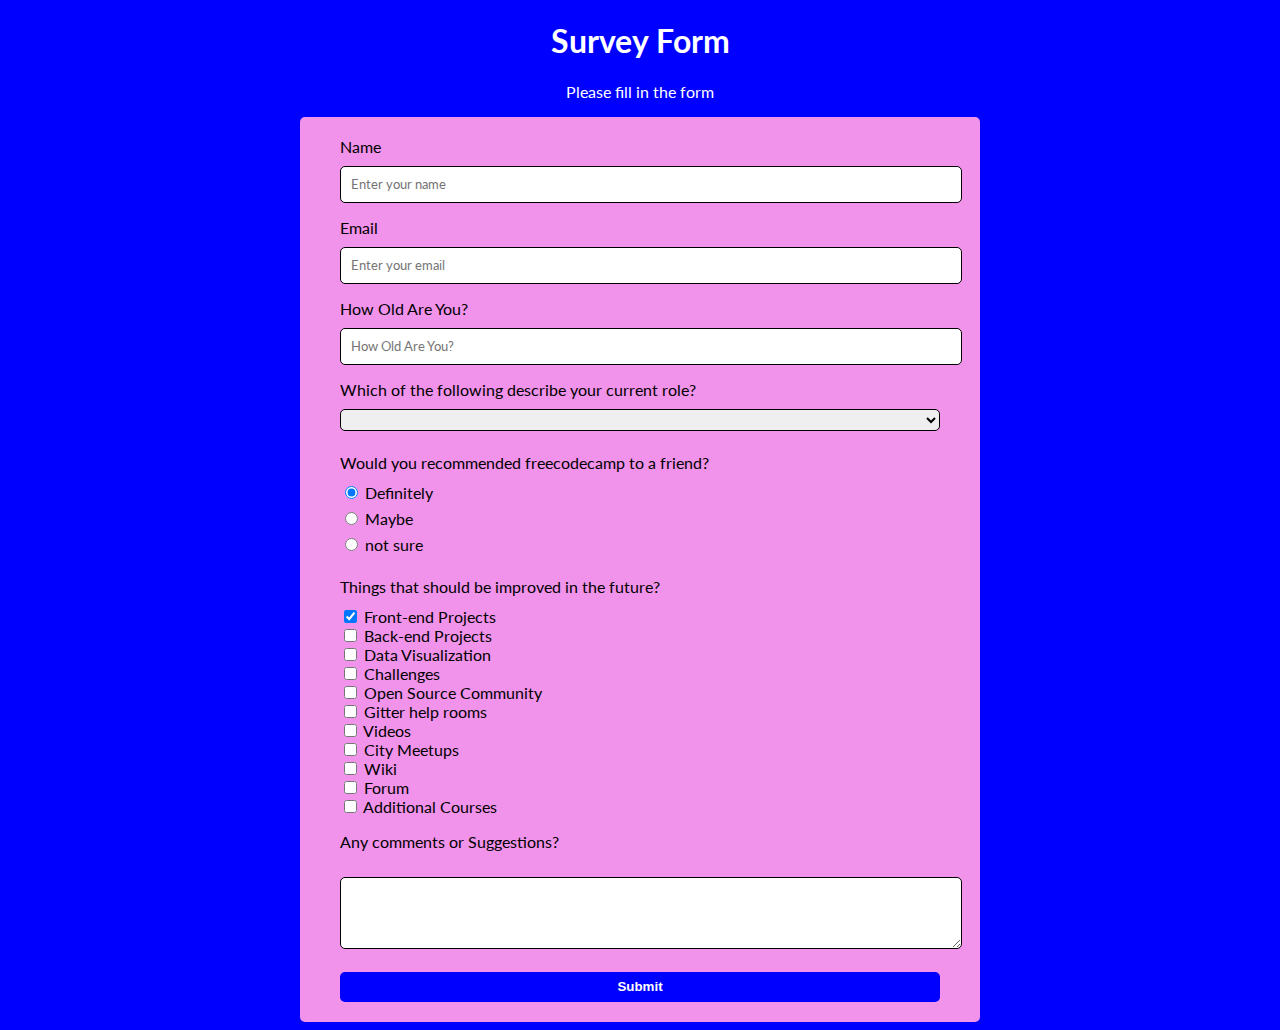
<file: Responsive Web Design/SURVEY-FORM/index.html>
<!DOCTYPE html>
<html lang="en">
<head>
      <meta charset="UTF-8">
      <meta name="viewport" content="width=device-width, initial-scale=1.0">
      <title>Survey Form</title>
      <link rel="stylesheet" href="style.css">
</head>
<body>
      <h1 id="title">Survey Form</h1>
      <p id="description">Please fill in the form</p>

      <form id="survey-form">
            <label for="name" id="name-label">
                  Name
                  <input type="text" id="name" placeholder="Enter your name" required>
            </label>
            <label for="email" id="email-label">
                  Email
                  <input type="email" id="email" placeholder="Enter your email" required>
            </label>
            <label for="number" id="number-label">
                  How Old Are You?
                  <input type="number" id="number" placeholder="How Old Are You?" required min="15" max="40">
            </label>    
            <label for="dropdown" id="dropdown-label">
                  Which of the following describe your current role?
                  <select name="" id="dropdown">
                        <option>Student</option>
                        <option>Full Time Job</option>
                        <option>Full Time Learner</option>
                        <option>Prefer not to say</option>
                        <option>Other</option>
                  </select>
            </label>
            <label for="improve" id="radio-label">
                  <p id="would">Would you recommended freecodecamp to a friend?</p> <br/>
                  <input type="radio" name="improve" value="1" checked> Definitely <br/>
                  <input type="radio" name="improve" value="2"> Maybe <br/>
                  <input type="radio" name="improve" value="3"> not sure <br/>

            </label>

            <label for="improve" id="check-label">
                  <p id="would">Things that should be improved in the future?</p> <br/>
                  <input type="checkbox" name="improve" value="1" checked> Front-end Projects <br/>
                  <input type="checkbox" name="improve" value="2"> Back-end Projects<br/>
                  <input type="checkbox" name="improve" value="3"> Data Visualization <br/>
                  <input type="checkbox" name="improve" value="4"> Challenges <br/>
                  <input type="checkbox" name="improve" value="5"> Open Source Community <br/>
                  <input type="checkbox" name="improve" value="6"> Gitter help rooms <br/>
                  <input type="checkbox" name="improve" value="7"> Videos <br/>
                  <input type="checkbox" name="improve" value="8"> City Meetups <br/>
                  <input type="checkbox" name="improve" value="9"> Wiki <br/>
                  <input type="checkbox" name="improve" value="10"> Forum <br/>
                  <input type="checkbox" name="improve" value="11"> Additional Courses <br/>

            </label>

            <p> Any comments or Suggestions?</p>
            <textarea name="" id="textarea" cols="30" rows="10"></textarea>
                 
                  
            <button id="submit">Submit</button>   
      </form>

      <script src="https://cdn.freecodecamp.org/testable-projects-fcc/v1/bundle.js"></script>
</body>
</html>
</file>
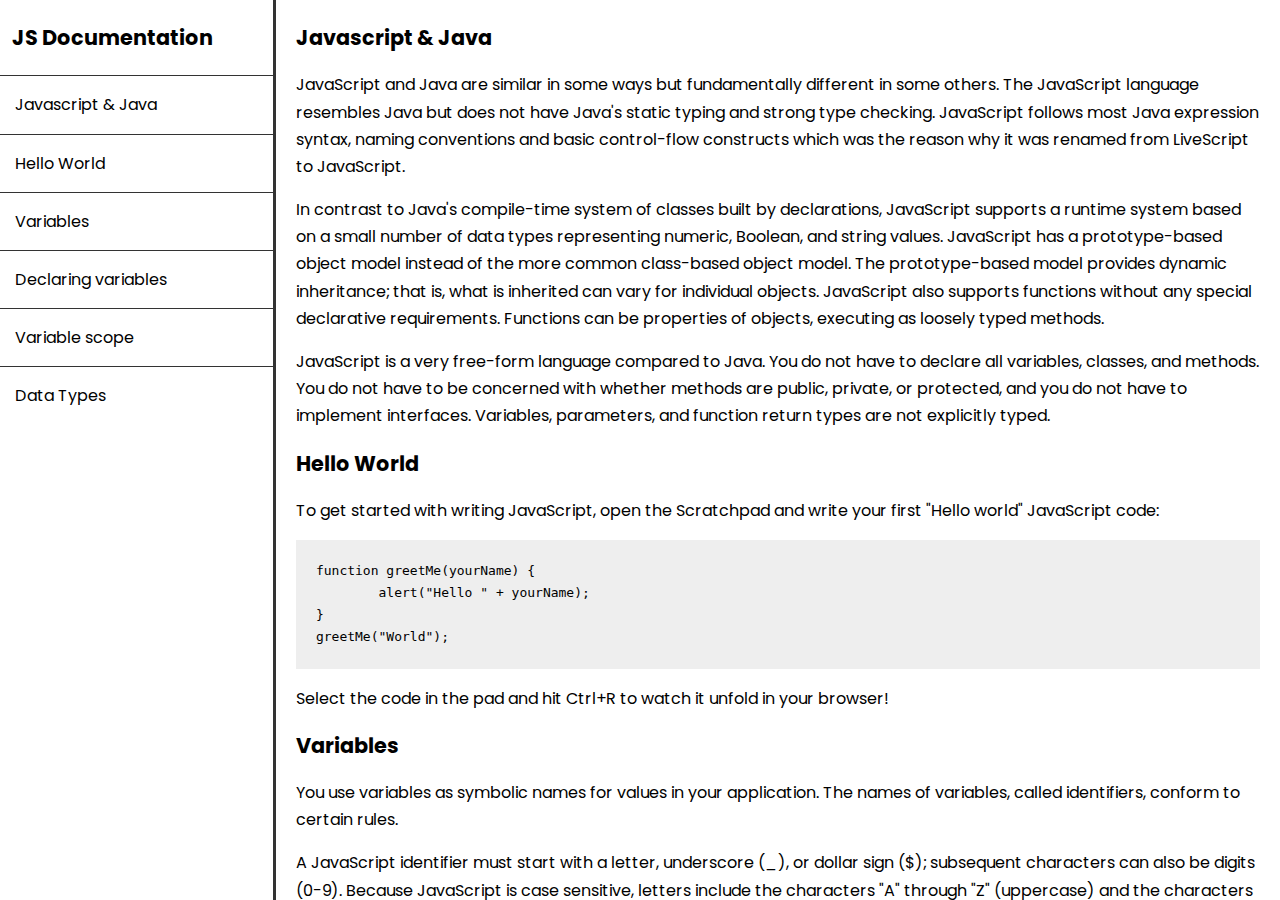
<file: Responsive Web Design/TECHNICAL-DOCUMENT/index.html>
<!DOCTYPE html>
<html lang="en">
<head>
	<meta charset="UTF-8">
	<meta name="viewport" content="width=device-width, initial-scale=1.0">
	<title>FCC | Technical Documentation</title>

	<link rel="stylesheet" href="style.css">
</head>
<body>
	<nav id="navbar">
		<header>JS Documentation</header>
		<a href="#Javascript_&_Java" class="nav-link">Javascript & Java</a>
		<a href="#Hello_World" class="nav-link">Hello World</a>
		<a href="#Variables" class="nav-link">Variables</a>
		<a href="#Declaring_variables" class="nav-link">Declaring variables</a>
		<a href="#Variable_scope" class="nav-link">Variable scope</a>
		<a href="#Data_types" class="nav-link">Data Types</a>
	</nav>
	<main id="main-doc">
		<section class="main-section" id="Javascript_&_Java">
			<header >Javascript & Java</header>
			<p>JavaScript and Java are similar in some ways but fundamentally different in some others. The JavaScript language resembles Java but does not have Java's static typing and strong type checking. JavaScript follows most Java expression syntax, naming conventions and basic control-flow constructs which was the reason why it was renamed from LiveScript to JavaScript.</p>
			
			<p>In contrast to Java's compile-time system of classes built by declarations, JavaScript supports a runtime system based on a small number of data types representing numeric, Boolean, and string values. JavaScript has a prototype-based object model instead of the more common class-based object model. The prototype-based model provides dynamic inheritance; that is, what is inherited can vary for individual objects. JavaScript also supports functions without any special declarative requirements. Functions can be properties of objects, executing as loosely typed methods.</p>

			<p>JavaScript is a very free-form language compared to Java. You do not have to declare all variables, classes, and methods. You do not have to be concerned with whether methods are public, private, or protected, and you do not have to implement interfaces. Variables, parameters, and function return types are not explicitly typed.</p>
		</section>

		<section class="main-section" id="Hello_World">
			<header >Hello World</header>
			<p>To get started with writing JavaScript, open the Scratchpad and write your first "Hello world" JavaScript code:</p>
			<code>
				<pre>
function greetMe(yourName) { 
	alert("Hello " + yourName); 
}
greetMe("World");</pre>
			</code>
			<p>Select the code in the pad and hit Ctrl+R to watch it unfold in your browser!</p>
		</section>

		<section class="main-section" id="Variables">
			<header >Variables</header>
			<p>You use variables as symbolic names for values in your application. The names of variables, called identifiers, conform to certain rules.</p>

			<p>A JavaScript identifier must start with a letter, underscore (_), or dollar sign ($); subsequent characters can also be digits (0-9). Because JavaScript is case sensitive, letters include the characters "A" through "Z" (uppercase) and the characters "a" through "z" (lowercase).</p>
				
			<p>You can use ISO 8859-1 or Unicode letters such as å and ü in identifiers. You can also use the Unicode escape sequences as characters in identifiers. Some examples of legal names are Number_hits, temp99, and _name.</p>
			
		</section>

		<section class="main-section" id="Declaring_variables">
			<header >Declaring variables</header>
			<h4>You can declare a variable in three ways:</h4>
			<p>With the keyword var. For example,</p>
			<code>
				<pre>var x = 42.</pre>
			</code>
			<p>This syntax can be used to declare both local and global variables.</p>
			<p>By simply assigning it a value. For example,</p>
			<code>
				<pre>x = 42.</pre>
			</code>
			<p>This always declares a global variable. It generates a strict JavaScript warning. You shouldn't use this variant.</p>
			<p>With the keyword let. For example,</p>
			<code>
				<pre>let y = 13.</pre>
			</code>
			<p>This syntax can be used to declare a block scope local variable. See Variable scope below.</p>
		</section>

		<section class="main-section" id="Variable_scope">
			<header >Variable scope</header>
			<p>When you declare a variable outside of any function, it is called a global variable, because it is available to any other code in the current document. When you declare a variable within a function, it is called a local variable, because it is available only within that function.</p>
			<p>JavaScript before ECMAScript 2015 does not have block statement scope; rather, a variable declared within a block is local to the function (or global scope) that the block resides within. For example the following code will log 5, because the scope of x is the function (or global context) within which x is declared, not the block, which in this case is an if statement.</p>
			<code>
				<pre>if (true) { var x = 5; } console.log(x); // 5</pre>
			</code>
			<p>This behavior changes, when using the let declaration introduced in ECMAScript 2015.</p>
			<code>
				<pre>if (true) { let y = 5; } console.log(y); // ReferenceError: y is not
defined</pre>
			</code>
		</section>

		<section class="main-section" id="Data_types">
			<header id="Data_types">Data types</header>
			<p>Primitive data types :</p>
			<ul>
				<li>Boolean. true and false.</li>
				<li>null. A special keyword denoting a null value. Because JavaScript is case-sensitive, null is not the same as Null, NULL, or any other variant.</li>
				<li>undefined. A top-level property whose value is undefined.</li>
				<li>Number. 42 or 3.14159.</li>
				<li>String. "Howdy"</li>
				<li>Symbol (new in ECMAScript 2015). A data type whose instances are unique and immutable.</li>
			</ul>
		</section>
	</main>
	<script src="https://cdn.freecodecamp.org/testable-projects-fcc/v1/bundle.js"></script>
</body>
</html>
</file>
<file: Responsive Web Design/SURVEY-FORM/style.css>
@import url("https://fonts.googleapis.com/css2?family=Lato&display=swap");

body {
  box-sizing: border-box;
  font-family: Lato, sans-serif;
  background-color: blue;
}

h1,
#description {
  text-align: center;
  color: white;
}

form {
  margin: 0 auto;
  max-width: 600px;
  padding: 20px 40px;
  background-color: rgb(241, 147, 234);
  border-radius: 5px;
  color: black;
}

label {
  display: block;
  margin-bottom: 15px;
}

input[type="text"],
input[type="email"],
input[type="number"],
#dropdown,
#textarea,
select {
  width: 100%;
  height: 15px;
  margin-top: 10px;
  padding: 10px;
  border: 1px solid black;
  border-radius: 5px;
  font-family: inherit;
}

#radio-label {
  display: block;
}

input[type="radio"] {
  margin-bottom: 10px;
}

#textarea {
  height: 50px;
  margin-bottom: 20px;
}

#submit {
  background-color: blue;
  width: 100%;
  height: 30px;
  border: none;
  color: white;
  border-radius: 5px;
  font-weight: bold;
}

#would {
  margin-bottom: -8px;
}
</file>
<file: Responsive Web Design/TECHNICAL-DOCUMENT/style.css>
@import url("https://fonts.googleapis.com/css2?family=Poppins:wght@400;700&display=swap");

* {
  box-sizing: border-box;
}

body {
  display: flex;
  font-family: Poppins, sans-serif;
  line-height: 1.7;
  margin: 0;
  padding: 0;
}

main header,
nav header {
  font-weight: 700;
  font-size: 1.3em;
}

/*nav*/
nav {
  border-right: 3px solid #333;
  width: 1300px;
}

nav header {
  padding: 20px 12px;
}

nav a {
  display: block;
  color: black;
  border-top: 1px solid #333;
  padding: 15px;
  text-decoration: none;
}

/*main*/

main {
  padding: 20px;
  height: 100vh;
  overflow-y: scroll;
  scroll-margin-top: 20px;
}

main code pre {
  background-color: #eee;
  padding: 20px;
}

@media (max-width: 576px) {
  body {
    flex-direction: column;
  }

  nav {
    border-bottom: 3px solid #333;
    overflow-y: scroll;
    height: 300px;
  }

  main {
    overflow-y: unset;
  }
}
</file>
